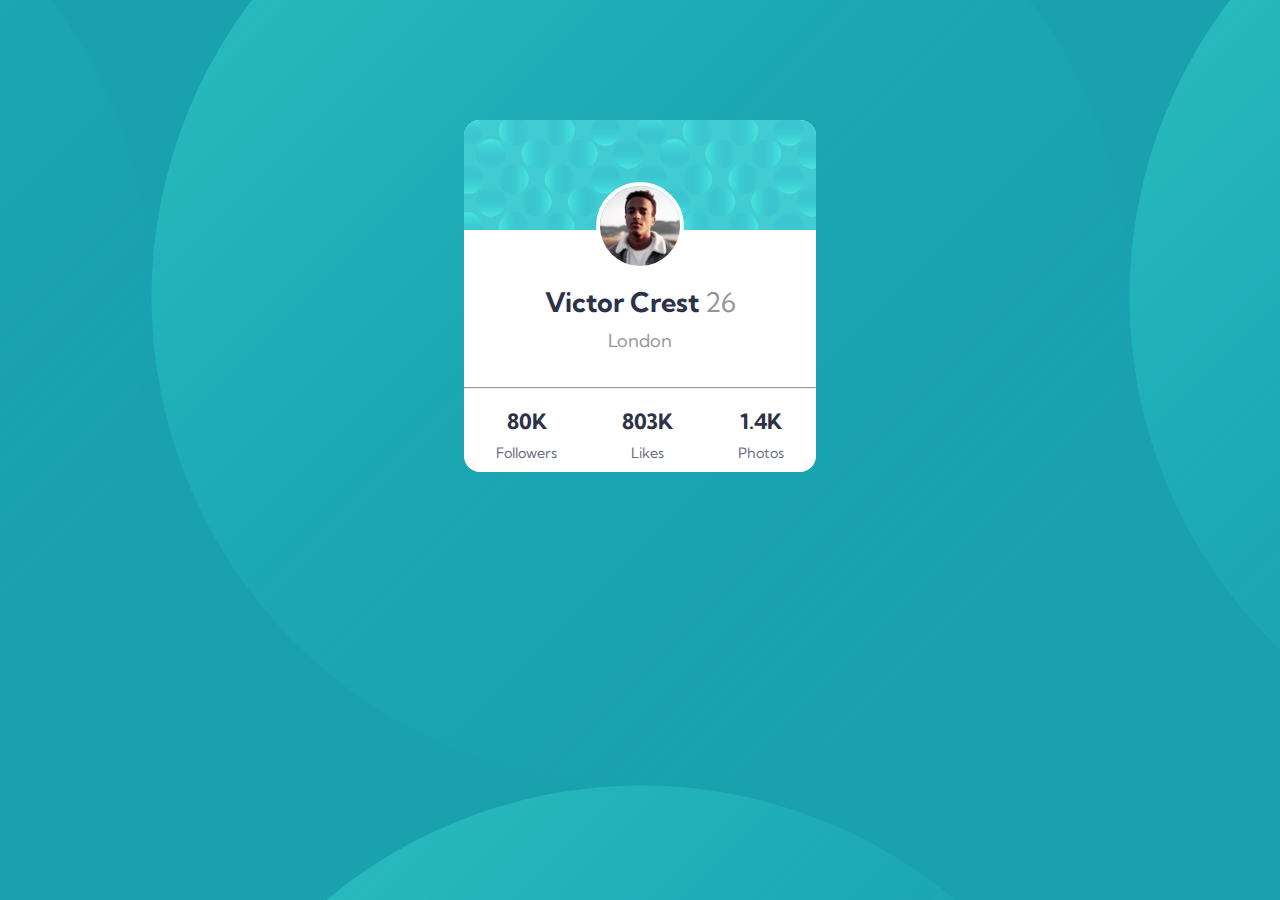
<file: index.html>
<!DOCTYPE html>
<html lang="en">

<head>
    <meta charset="UTF-8">
    <meta http-equiv="X-UA-Compatible" content="IE=edge">
    <meta name="viewport" content="width=device-width, initial-scale=1.0">
    <title>Profile Card</title>
    <link rel="icon" type="image/x-icon" href="./profile-card-component-main/images/favicon-32x32.png">
    <link rel="preconnect" href="https://fonts.googleapis.com">
    <link rel="preconnect" href="https://fonts.gstatic.com" crossorigin>
    <link href="https://fonts.googleapis.com/css2?family=Kumbh+Sans:wght@400;700&display=swap" rel="stylesheet">

    <link rel="stylesheet" href="./styles.css">
</head>

<body>
    <main>
        <section class="bg-section"></section>
        <section class="profile-section">
            <img src="./profile-card-component-main/images/image-victor.jpg" alt="Profile image">
            <h2>Victor Crest <span>26</span></h2>
            <p>London</p>

        </section>
        <section>

            <hr>
        </section>
        <section class="profile-details">

            <div>
                <h3>80K</h3>
                <p>Followers</p>
            </div>
            <div>
                <h3> 803K</h3>
                <p>Likes</p>
            </div>
            <div>
                <h3>1.4K</h3>
                <p>Photos</p>
            </div>
        </section>
    </main>
</body>

</html>
</file>
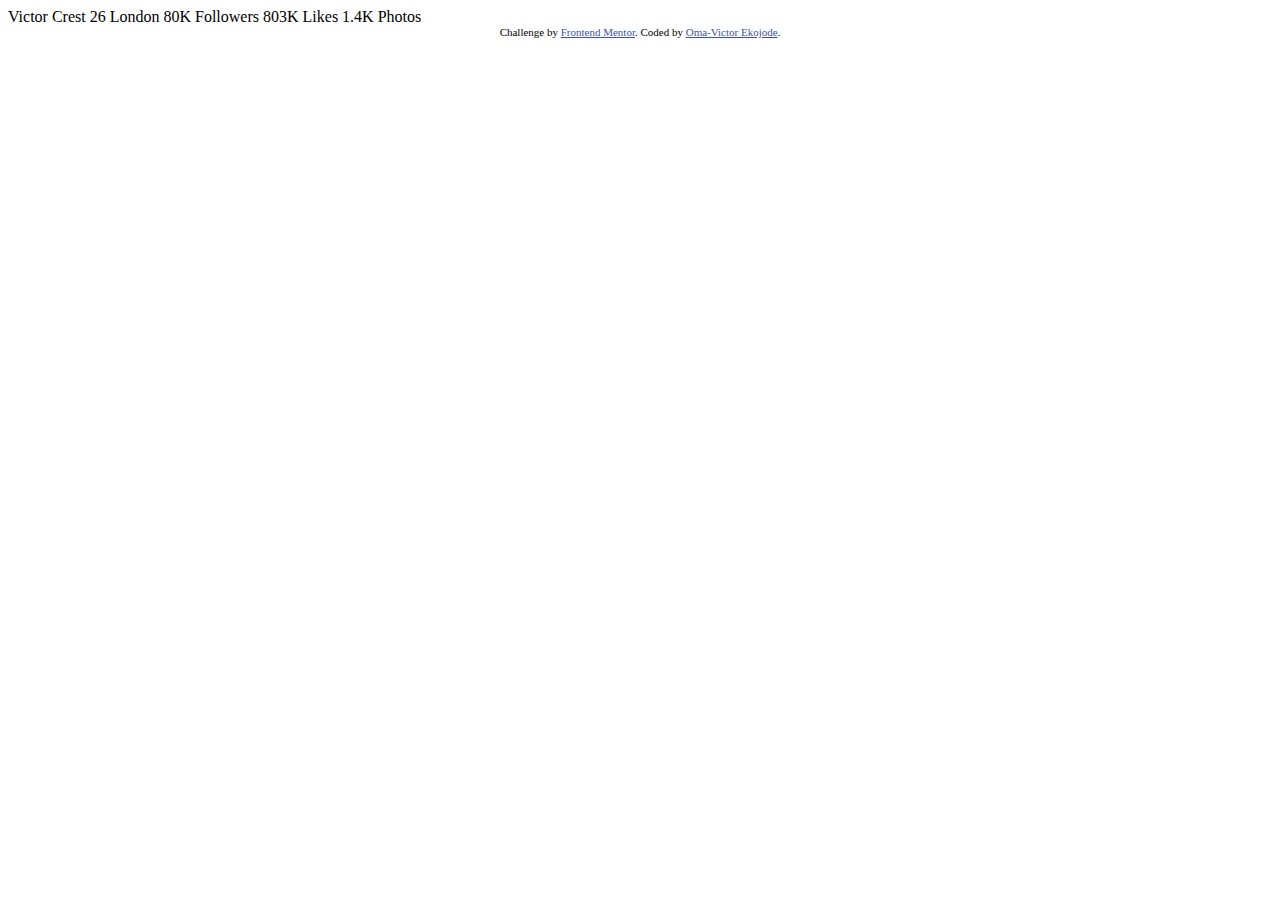
<file: profile-card-component-main/index.html>
<!DOCTYPE html>
<html lang="en">

<head>
    <meta charset="UTF-8">
    <meta name="viewport" content="width=device-width, initial-scale=1.0">
    <!-- displays site properly based on user's device -->

    <link rel="icon" type="image/png" sizes="32x32" href="./images/favicon-32x32.png">

    <title>Frontend Mentor | Profile card component</title>

    <!-- Feel free to remove these styles or customise in your own stylesheet 👍 -->
    <style>
        .attribution {
            font-size: 11px;
            text-align: center;
        }
        
        .attribution a {
            color: hsl(228, 45%, 44%);
        }
    </style>
</head>

<body>
    Victor Crest 26 London 80K Followers 803K Likes 1.4K Photos
    <div class="attribution">
        Challenge by <a href="https://www.frontendmentor.io?ref=challenge" target="_blank">Frontend Mentor</a>. Coded by <a href="#">Oma-Victor Ekojode</a>.
    </div>
</body>

</html>
</file>
<file: styles.css>
html {
    --dark-cyan: hsl(185, 75%, 39%);
    --dark-desaturated-blue: hsl(229, 23%, 23%);
    --dark-gray-blue: hsl(227, 10%, 46%);
    --dark-gray: hsl(0, 0%, 59%);
}

body {
    font-family: 'Kumbh Sans', sans-serif;
    background-color: var(--dark-cyan);
    background-position: center;
    background-image: url(./profile-card-component-main/images/bg-pattern-bottom.svg);
    font-size: 18px;
    color: var(--dark-desaturated-blue);
}

h3,
h2,
p {
    margin: 10px;
}

body main {
    height: 22rem;
    width: 22rem;
    margin: 120px auto;
    text-align: center;
    display: flex;
    flex-direction: column;
    justify-content: center;
    border-radius: 1rem;
    background-color: white;
    overflow: hidden;
}

.bg-section {
    height: 10rem;
    background-size: cover;
    background-image: url(./profile-card-component-main/images/bg-pattern-card.svg);
}

.profile-section {
    margin-bottom: 1rem;
}

.profile-section img {
    width: 80px;
    height: 80px;
    border-radius: 50%;
    border: 4px solid white;
    margin-top: -3rem;
}

.profile-section span {
    font-weight: 400;
    color: var(--dark-gray);
}

.profile-section p {
    font-weight: 400;
    color: var(--dark-gray);
}

.profile-details {
    display: flex;
    justify-content: space-around;
}

.profile-details p {
    font-weight: 400;
    font-size: 0.9rem;
    color: var(--dark-gray-blue);
}

@media (max-width: 481px) {
    body main {
        width: 90vw;
    }
}
</file>
